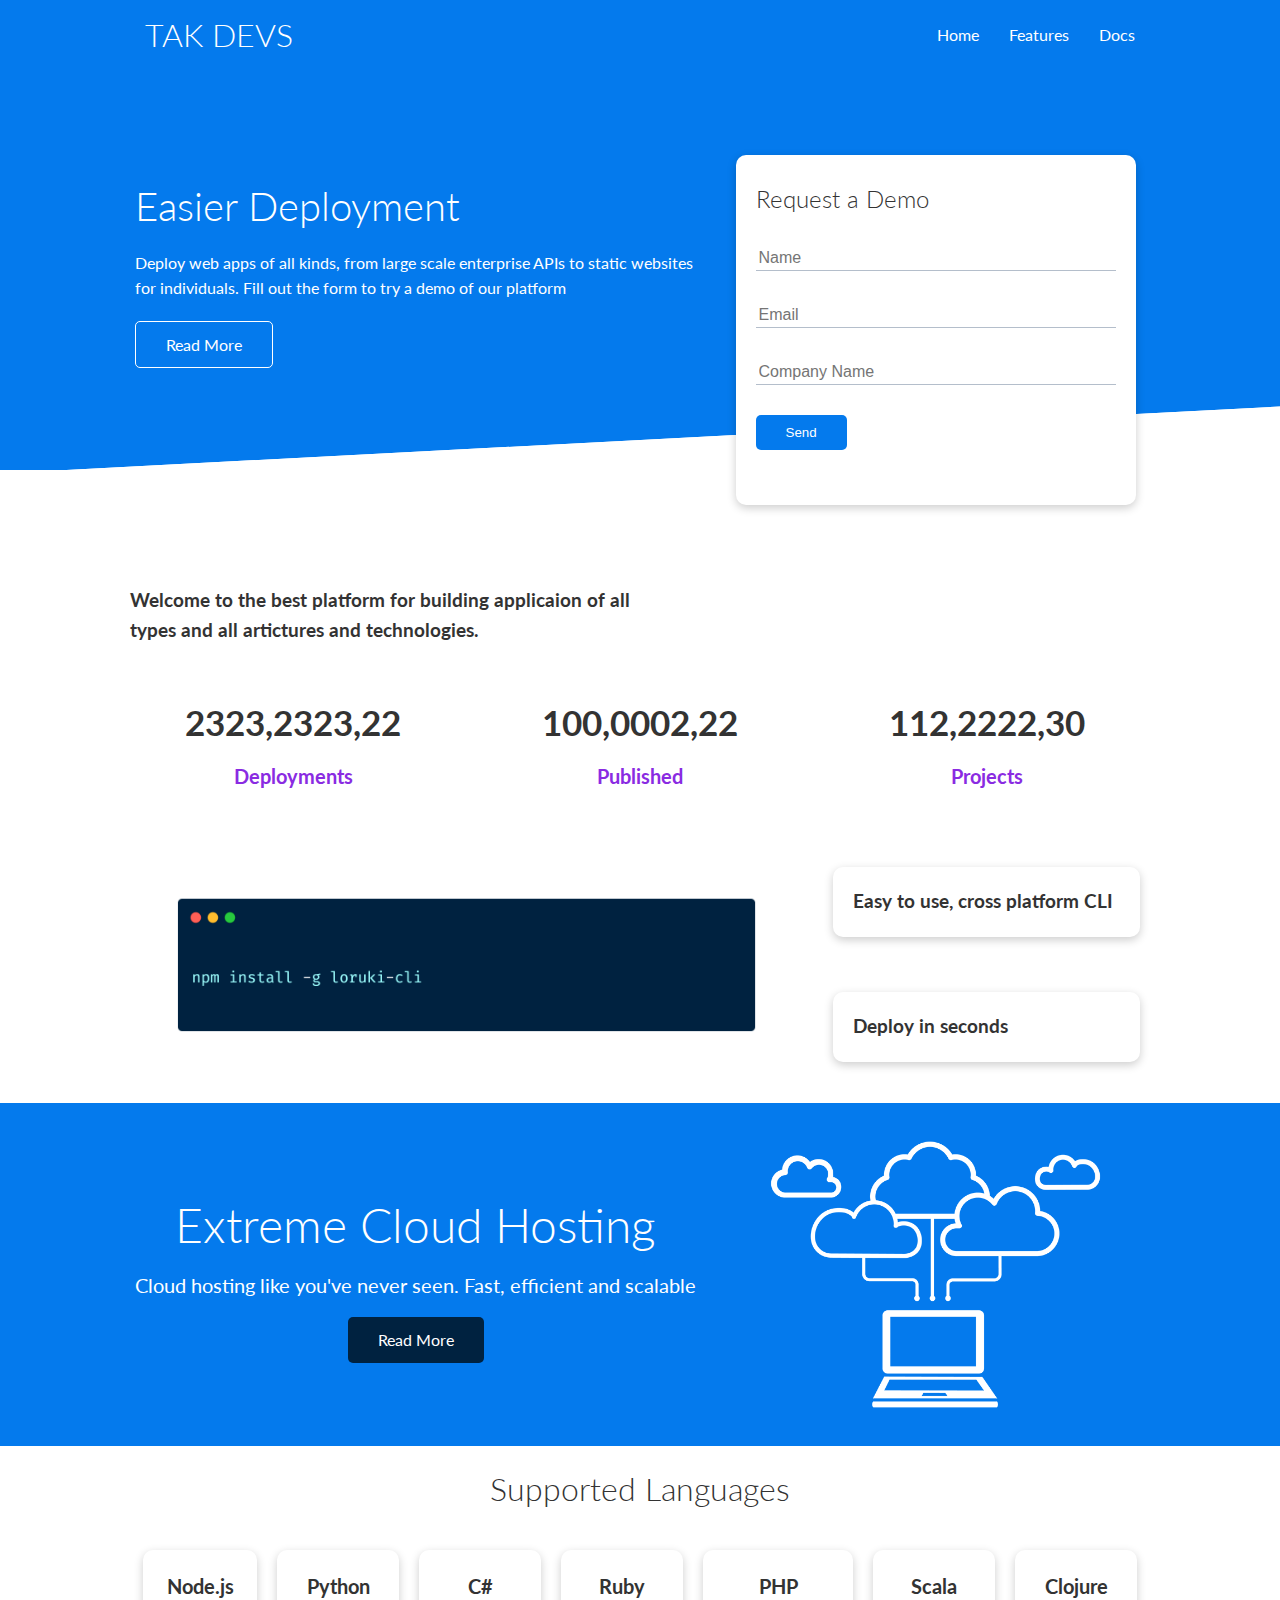
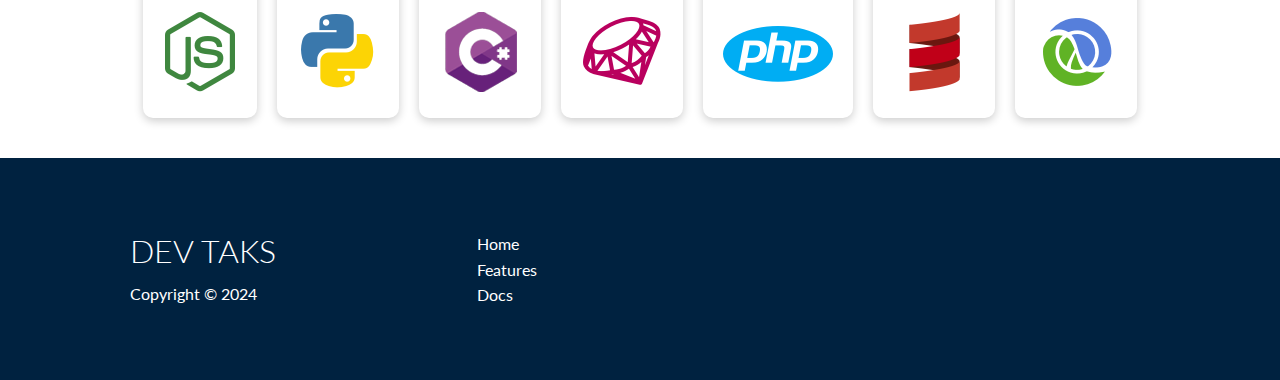
<file: index.html>
<!DOCTYPE html>
<html lang="en">

<head>
    <meta charset="UTF-8">
    <meta name="viewport" content="width=device-width, initial-scale=1.0">
    <link rel="stylesheet" href="https://cdnjs.cloudflare.com/ajax/libs/font-awesome/5.15.1/css/all.min.css"
        integrity="sha512-+4zCK9k+qNFUR5X+cKL9EIR+ZOhtIloNl9GIKS57V1MyNsYpYcUrUeQc9vNfzsWfV28IaLL3i96P9sdNyeRssA=="
        crossorigin="anonymous" />
    <link rel="stylesheet" href="css/style.css">
    <link rel="stylesheet" href="css/part.css">
    <title>TAK DEVS | SOFTEARE DEVELOPEMTN SERVICES</title>
</head>

<body>
    <!-- Navbar -->
    <div class="navbar">
        <div class="container flex">
            <h1 class="logo"><a href="index.html">TAK DEVS</a></h1>
            <nav>
                <ul>
                    <li><a href="index.html">Home</a></li>
                    <li><a href="features.html">Features</a></li>
                    <li><a href="docs.html">Docs</a></li>
                </ul>
            </nav>
        </div>
    </div>


    <section class="showcase">
        <div class="container grid">
            <div class="showcase-text">
                <h1>Easier Deployment</h1>
                <p>Deploy web apps of all kinds, from large scale enterprise APIs to static websites for individuals.
                    Fill out the form to try a demo of our platform</p>
                <a href="#" class="btn btn-outline">Read More</a>
            </div>
            <div class="showcase-form card">
                <h2>Request a Demo</h2>
                <form>
                    <div class="form-control">
                        <input type="text" name="name" placeholder="Name" required>
                    </div>
                    <div class="form-control">
                        <input type="email" name="email" placeholder="Email" required>
                    </div>
                    <div class="form-control">
                        <input type="text" name="company name" placeholder="Company Name" required>
                    </div>
                    <input type="submit" value="Send" class="btn btn-primary">
                </form>
            </div>
        </div>
    </section>

    <section class="stats">
        <div class="container">
            <h3 class="stats-heading my-1 text-align">
                Welcome to the best platform for building applicaion of all types and all artictures and technologies.
            </h3>
            <div class="grid grid-3 text-center my-4">
                <div><i class="fas fa-server fa-3x"></i>
                    <h3>2323,2323,22</h3>
                    <p class="text-secondary">Deployments</p>
                </div>
                <div><i class="fas fa-upload fa-3x"></i>
                    <h3>100,0002,22</h3>
                    <p class="text-secondary">Published</p>
                </div>
                <div><i class="fas fa-project-diagram fa-3x"></i>
                    <h3>112,2222,30</h3>
                    <p class="text-secondary">Projects</p>
                </div>
            </div>
        </div>
    </section>
    <section class="cli">
        <div class="container grid">
            <img src="images/cli.png" alt="">
            <div class="card">
                <h3>Easy to use, cross platform CLI</h3>
            </div>
            <div class="card">
                <h3>Deploy in seconds</h3>
            </div>
        </div>
    </section>

    <!-- Cloud -->
    <section class="cloud bg-primary my-2 py-2">
        <div class="container grid">
            <div class="text-center">
                <h2 class="lg">Extreme Cloud Hosting</h2>
                <p class="lead my-1">Cloud hosting like you've never seen. Fast, efficient and scalable</p>
                <a href="#" class="btn btn-dark">Read More</a>
            </div>
            <img src="images/cloud.png" alt="">
        </div>
    </section>

    <!-- Languages -->
    <section class="languages">
        <h2 class="md text-center my-2">
            Supported Languages
        </h2>
        <div class="container flex">
            <div class="card">
                <h4>Node.js</h4>
                <img src="images/logos/node.png" alt="">
            </div>
            <div class="card">
                <h4>Python</h4>
                <img src="images/logos/python.png" alt="">
            </div>
            <div class="card">
                <h4>C#</h4>
                <img src="images/logos/csharp.png" alt="">
            </div>
            <div class="card">
                <h4>Ruby</h4>
                <img src="images/logos/ruby.png" alt="">
            </div>
            <div class="card">
                <h4>PHP</h4>
                <img src="images/logos/php.png" alt="">
            </div>
            <div class="card">
                <h4>Scala</h4>
                <img src="images/logos/scala.png" alt="">
            </div>
            <div class="card">
                <h4>Clojure</h4>
                <img src="images/logos/clojure.png" alt="">
            </div>
        </div>
    </section>
    <footer class="footer bg-dark py-5">
        <div class="container grid grid-3">
            <div>
                <h1>DEV TAKS</h1>
                <p>Copyright &copy; 2024</p>
            </div>
            <nav>
                <ul>
                    <li><a href="index.html">Home</a></li>
                    <li><a href="features.html">Features</a></li>
                    <li><a href="docs.html">Docs</a></li>
                </ul>
            </nav>
            <div class="social">
                <a href="#"><i class="fab fa-github fa-2x"></i></a>
                <a href="#"><i class="fab fa-facebok fa-2x"></i></a>
                <a href="#"><i class="fab fa-twitter fa-2x"></i></a>
                <a href="#"><i class="fab fa-youtube fa-2x"></i></a>
            </div>
        </div>

    </footer>

</body>

</html>
</file>
<file: css/style.css>
@import url("https://fonts.googleapis.com/css2?family=Lato:wght@300&display=swap");

:root {
  --primary-color: #047aed;
  --secondary-color: #1c3fa8;
  --dark-color: #002240;
  --light-color: #f4f4f4;
  --success-color: #5cb85c;
  --error-color: #d9534f;
}

* {
  box-sizing: border-box;
  padding: 0;
  margin: 0;
}

body {
  font-family: "Lato", sans-serif;
  color: #333;
  line-height: 1.6;
}

ul {
  list-style-type: none;
}

a {
  text-decoration: none;
  color: #333;
}
h1,
h2 {
  font-weight: 300;
  line-height: 1.2;
  margin: 10px 0;
}

p {
  margin: 10px 0;
}

img {
  width: 100%;
}

code,
pre {
  background: #333;
  color: #fff;
  padding: 10px;
}

.hidden {
  visibility: hidden;
  height: 0;
}

/* Navbar */
.navbar {
  background-color: var(--primary-color);
  color: #fff;
  height: 70px;
}

.navbar ul {
  display: flex;
}

.navbar a {
  color: #fff;
  padding: 10px;
  margin: 0 5px;
}

.navbar ul a:hover {
  border-bottom: 2px #fff solid;
}

.navbar .flex {
  justify-content: space-between;
}

/* Showcase */
.showcase {
  height: 400px;
  background-color: var(--primary-color);
  color: #fff;
  position: relative;
}

.showcase h1 {
  font-size: 40px;
}

.showcase p {
  margin: 20px 0;
}

.showcase .grid {
  overflow: visible;
  grid-template-columns: 55% auto;
  gap: 30px;
}

.showcase-text {
  animation: slideInFromLeft 1s ease-in;
}

.showcase-form {
  position: relative;
  top: 60px;
  height: 350px;
  width: 400px;
  padding: 40px;
  z-index: 100;
  justify-self: flex-end;
  animation: slideInFromRight 1s ease-in;
}

.showcase-form .form-control {
  margin: 30px 0;
}

.showcase-form input[type="text"],
.showcase-form input[type="email"] {
  border: 0;
  border-bottom: 1px solid #b4becb;
  width: 100%;
  padding: 3px;
  font-size: 16px;
}

.showcase-form input:focus {
  outline: none;
}

.showcase::before,
.showcase::after {
  content: "";
  position: absolute;
  height: 100px;
  bottom: -70px;
  right: 0;
  left: 0;
  background: #fff;
  transform: skewY(-3deg);
  -webkit-transform: skewY(-3deg);
  -moz-transform: skewY(-3deg);
  -ms-transform: skewY(-3deg);
}

/* Stats */
.stats {
  padding-top: 100px;
  animation: slideInFromBottom 1s ease-in;
}

.stats-heading {
  max-width: 500px;
  margin: auto;
}

.stats .grid h3 {
  font-size: 35px;
}

.stats .grid p {
  font-size: 20px;
  font-weight: bold;
}

/* Cli */
.cli .grid {
  grid-template-columns: repeat(3, 1fr);
  grid-template-rows: repeat(2, 1fr);
}

.cli .grid > *:first-child {
  grid-column: 1 / span 2;
  grid-row: 1 / span 2;
}

/* Cloud */
.cloud .grid {
  grid-template-columns: 4fr 3fr;
}

/* Languages */

.languages .flex {
  flex-wrap: wrap;
}

.languages .card {
  text-align: center;
  margin: 18px 10px 40px;
  transition: transform 0.2s ease-in;
}

.languages .card h4 {
  font-size: 20px;
  margin-bottom: 10px;
}

.languages .card:hover {
  transform: translateY(-15px);
}

/* Features */
.features-head img,
.docs-head img {
  width: 200px;
  justify-self: flex-end;
}

.features-sub-head img {
  width: 300px;
  justify-self: flex-end;
}

.features-main .card > i {
  margin-right: 20px;
}

.features-main .grid {
  padding: 30px;
}

.features-main .grid > *:first-child {
  grid-column: 1 / span 3;
}

.features-main .grid > *:nth-child(2) {
  grid-column: 1 / span 2;
}
/* Animations */
@keyframes slideInFromLeft {
  0% {
    transform: translateX(-100%);
  }

  100% {
    transform: translateX(0);
  }
}

@keyframes slideInFromRight {
  0% {
    transform: translateX(100%);
  }

  100% {
    transform: translateX(0);
  }
}

@keyframes slideInFromTop {
  0% {
    transform: translateY(-10F0%);
  }

  100% {
    transform: translateX(0);
  }
}

@keyframes slideInFromBottom {
  0% {
    transform: translateY(100%);
  }

  100% {
    transform: translateX(0);
  }
}
@media (max-width: 1000px) {
  .showcase-form {
    width: 340px;
  }
}

/* Tablets and under */
@media (max-width: 768px) {
  .grid,
  .showcase .grid,
  .stats .grid,
  .cli .grid,
  .cloud .grid,
  .features-main .grid,
  .docs-main .grid {
    grid-template-columns: 1fr;
    grid-template-rows: 1fr;
  }

  .showcase {
    height: auto;
  }

  .showcase-text {
    text-align: center;
    margin-top: 40px;
    animation: slideInFromTop 1s ease-in;
  }

  .showcase-form {
    justify-self: center;
    margin: auto;
    animation: slideInFromBottom 1s ease-in;
  }

  .cli .grid > *:first-child {
    grid-column: 1;
    grid-row: 1;
  }

  .features-head,
  .features-sub-head,
  .docs-head {
    text-align: center;
  }

  .features-head img,
  .features-sub-head img,
  .docs-head img {
    justify-self: center;
  }

  .features-main .grid > *:first-child,
  .features-main .grid > *:nth-child(2) {
    grid-column: 1;
  }
}

/* Mobile */
@media (max-width: 500px) {
  .navbar {
    height: 110px;
  }

  .navbar .flex {
    flex-direction: column;
  }

  .navbar ul {
    padding: 10px;
    background-color: rgba(0, 0, 0, 0.1);
  }

  .showcase-form {
    width: 300px;
  }
}
</file>
<file: css/part.css>
.container {
  max-width: 1100px;
  margin: 0 auto;
  overflow: auto;
  padding: 0 40px;
}

.card {
  background-color: #fff;
  color: #333;
  border-radius: 10px;
  box-shadow: 0 3px 10px rgba(0, 0, 0, 0.2);
  padding: 20px;
  margin: 10px;
}

.btn {
  display: inline-block;
  padding: 10px 30px;
  cursor: pointer;
  background: var(--primary-color);
  color: #fff;
  border: none;
  border-radius: 5px;
}

.btn-outline {
  background-color: transparent;
  border: 1px #fff solid;
}

.btn:hover {
  transform: scale(0.98);
}

/* Backgrounds & colored buttons */
.bg-primary,
.btn-primary {
  background-color: var(--primary-color);
  color: #fff;
}

.bg-secondary,
.btn-secondary {
  background-color: var(--secondary-color);
  color: #fff;
}

.bg-dark,
.btn-dark {
  background-color: var(--dark-color);
  color: #fff;
}

.bg-light,
.btn-light {
  background-color: var(--light-color);
  color: #333;
}

.bg-primary a,
.btn-primary a,
.bg-secondary a,
.btn-secondary a,
.bg-dark a,
.btn-dark a {
  color: #fff;
}

/* Text colors */
.text-primary {
  color: blue;
}

.text-secondary {
  color: blueviolet;
}

.text-dark {
  color: black;
}

.text-light {
  color: blueviolet;
}

/* Text sizes */
.lead {
  font-size: 20px;
}

.sm {
  font-size: 1rem;
}

.md {
  font-size: 2rem;
}

.lg {
  font-size: 3rem;
}

.xl {
  font-size: 4rem;
}

.text-center {
  text-align: center;
}

/* Alert */
.alert {
  background-color: blueviolet;
  padding: 10px 20px;
  font-weight: bold;
  margin: 15px 0;
}

.alert i {
  margin-right: 10px;
}

.alert-success {
  background-color: blueviolet;
  color: #fff;
}

.alert-error {
  background-color: var(--error-color);
  color: #fff;
}

.flex {
  display: flex;
  justify-content: center;
  align-items: center;
  height: 100%;
}

.grid {
  display: grid;
  grid-template-columns: repeat(2, 1fr);
  gap: 20px;
  justify-content: center;
  align-items: center;
  height: 100%;
}

.grid-3 {
  grid-template-columns: repeat(3, 1fr);
}

/* Margin */
.my-1 {
  margin: 1rem 0;
}

.my-2 {
  margin: 1.5rem 0;
}

.my-3 {
  margin: 2rem 0;
}

.my-4 {
  margin: 3rem 0;
}

.my-5 {
  margin: 4rem 0;
}

.m-1 {
  margin: 1rem;
}

.m-2 {
  margin: 1.5rem;
}

.m-3 {
  margin: 2rem;
}

.m-4 {
  margin: 3rem;
}

.m-5 {
  margin: 4rem;
}

/* Padding */
.py-1 {
  padding: 1rem 0;
}

.py-2 {
  padding: 1.5rem 0;
}

.py-3 {
  padding: 2rem 0;
}

.py-4 {
  padding: 3rem 0;
}

.py-5 {
  padding: 4rem 0;
}

.p-1 {
  padding: 1rem;
}

.p-2 {
  padding: 1.5rem;
}

.p-3 {
  padding: 2rem;
}

.p-4 {
  padding: 3rem;
}

.p-5 {
  padding: 4rem;
}
</file>
